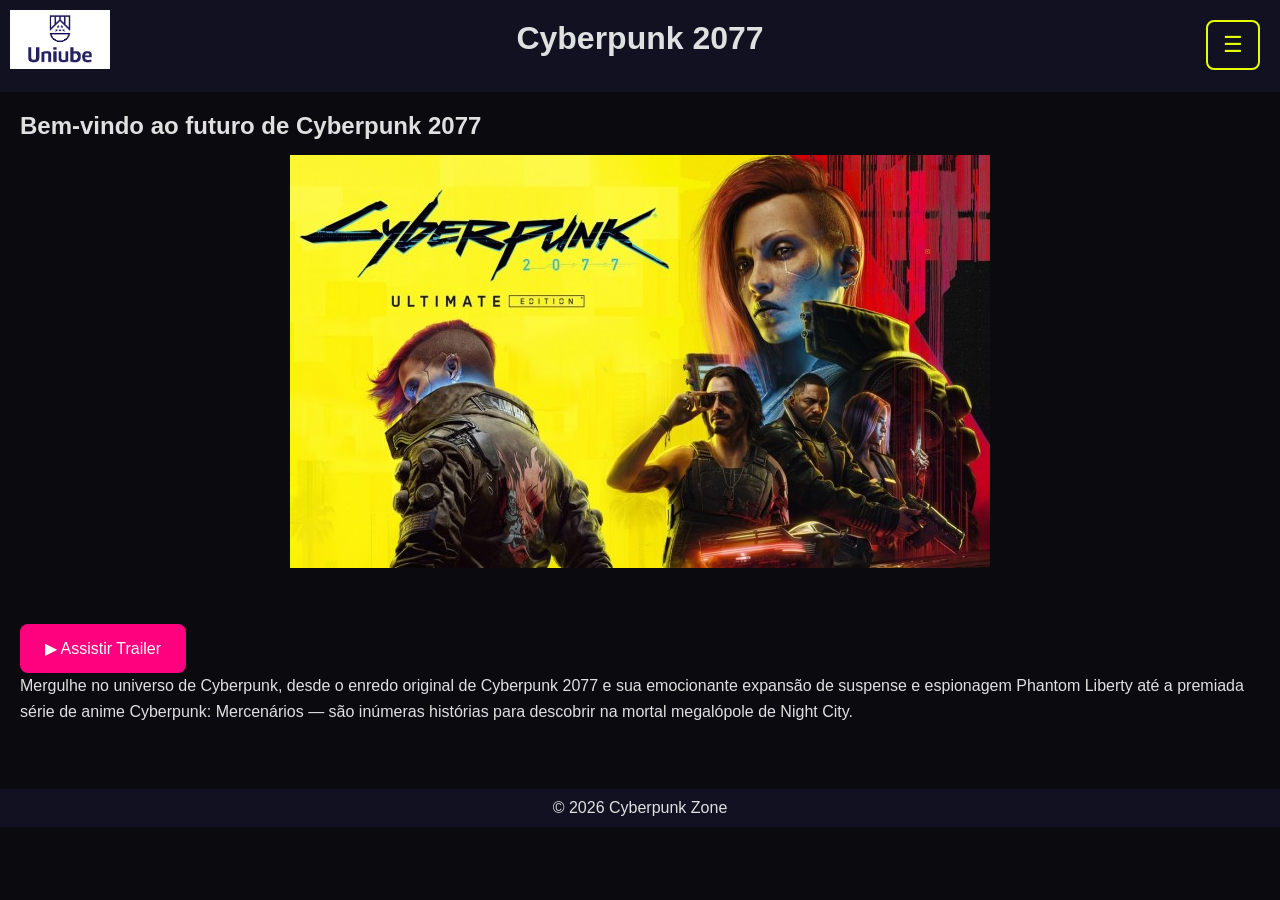
<file: index.html>
<!DOCTYPE html>
<html lang="pt-br">
<head>
<meta charset="UTF-8">
<title>Cyberpunk 2077</title>
<link rel="stylesheet" href="css/style.css">
    
    <!-- Google Analytics -->
<script async src="https://www.googletagmanager.com/gtag/js?id=533234408"></script>

<script>
window.dataLayer = window.dataLayer || [];

function gtag(){
  dataLayer.push(arguments);
}

gtag('js', new Date());

gtag('config', '533234408');
</script>
</head>


<body>
<header>

    <a href="https://uniube.br/" target="_blank" class="logo">
        <img src="imagens/uniube.jpg" alt="Logo da Uniube">
    </a>

    <h1>Cyberpunk 2077</h1>

    <button class="menu-toggle" aria-label="Abrir Menu">
        ☰
    </button>

    <nav class="menu fechado">

        <a href="index.html">Início</a>
        <a href="serie.html">Série</a>
        <a href="historia.html">História</a>
        <a href="personagens.html">Personagens</a>
        <a href="missoes.html">Missões</a>
        <a href="cidade.html">Mapa</a>
        <a href="armas.html">Armas</a>
        <a href="login.html">Login</a>
        <a href="cadastro.html">Cadastro</a>
        <a href="contato.html">Contato</a>

    </nav>
</header>

<main>
<h2>Bem-vindo ao futuro de Cyberpunk 2077</h2>
<img src="imagens\capa.jpg" alt="baner do jogo"><br><br>
<a class="botao" href="https://www.youtube.com/watch?v=O1sKecOsWnk" target="_blank">
      ▶ Assistir Trailer
    </a>

<p>Mergulhe no universo de Cyberpunk, desde o enredo original de Cyberpunk 2077 e sua emocionante expansão de suspense e espionagem Phantom Liberty até a premiada série de anime Cyberpunk: Mercenários — são inúmeras histórias para descobrir na mortal megalópole de Night City.</p>
</main>
<footer>© 2026 Cyberpunk Zone</footer>
<script src="js/script.js"></script>
</body>
</html>
</file>
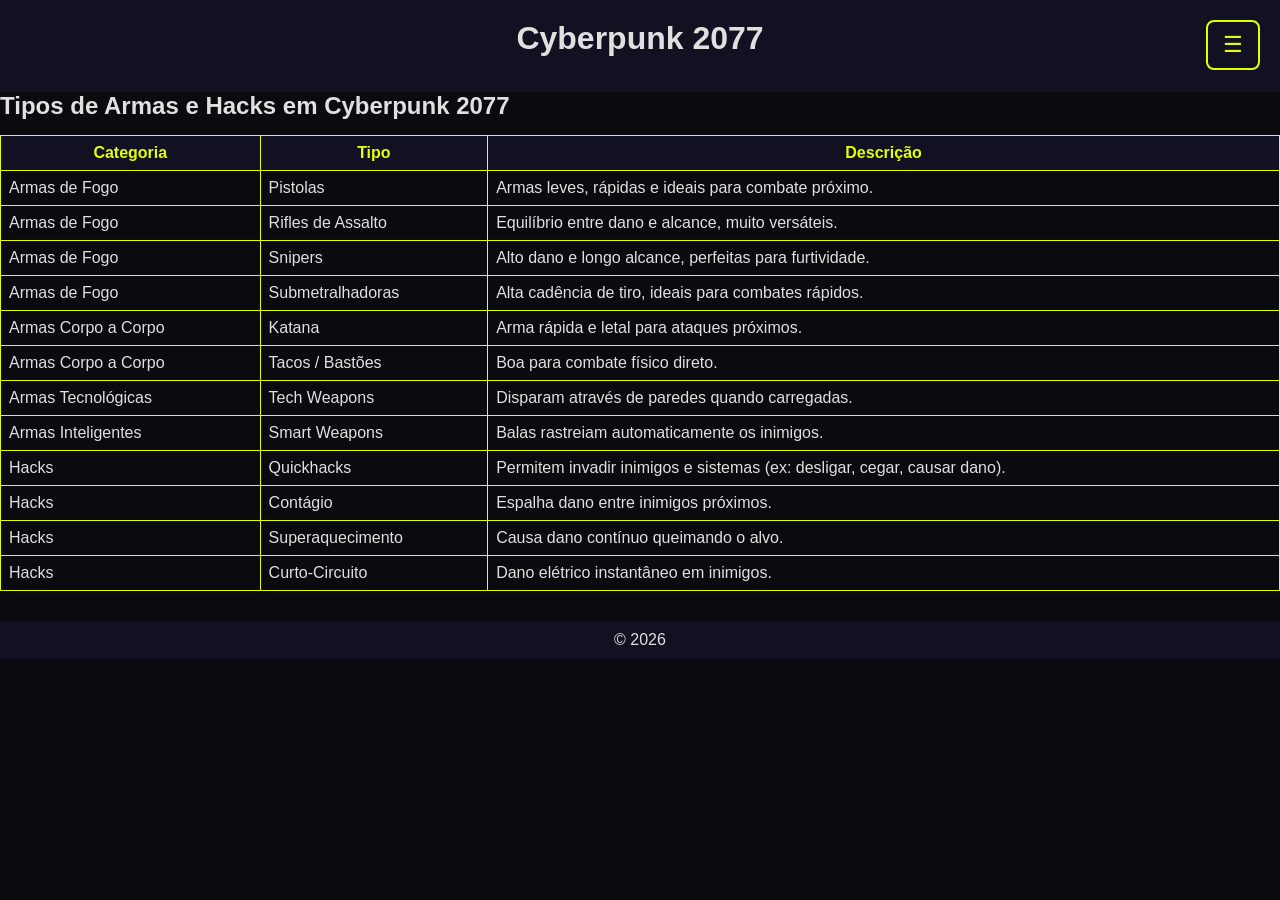
<file: armas.html>
<!DOCTYPE html>
<html lang="pt-br">
<head><meta charset="UTF-8"><title>História</title><link rel="stylesheet" href="css/style.css">
    <!-- Google Analytics -->
<script async src="https://www.googletagmanager.com/gtag/js?id=533234408"></script>

<script>
window.dataLayer = window.dataLayer || [];

function gtag(){
  dataLayer.push(arguments);
}

gtag('js', new Date());

gtag('config', '533234408');
</script>
</head>
<body>
<header>

<h1> Cyberpunk 2077</h1>
<button class="menu-toggle" aria-label="Abrir Menu">
        ☰
    </button>

    <nav class="menu fechado">

        <a href="index.html">Início</a>
        <a href="serie.html">Série</a>
        <a href="historia.html">História</a>
        <a href="personagens.html">Personagens</a>
        <a href="missoes.html">Missões</a>
        <a href="cidade.html">Mapa</a>
        <a href="armas.html">Armas</a>
        <a href="login.html">Login</a>
        <a href="cadastro.html">Cadastro</a>
        <a href="contato.html">Contato</a>

    </nav>
        
</header>
<section class="armas">
    <h2>Tipos de Armas e Hacks em Cyberpunk 2077</h2>

    <table>
        <tr>
            <th>Categoria</th>
            <th>Tipo</th>
            <th>Descrição</th>
        </tr>

        <tr>
            <td>Armas de Fogo</td>
            <td>Pistolas</td>
            <td>Armas leves, rápidas e ideais para combate próximo.</td>
        </tr>

        <tr>
            <td>Armas de Fogo</td>
            <td>Rifles de Assalto</td>
            <td>Equilíbrio entre dano e alcance, muito versáteis.</td>
        </tr>

        <tr>
            <td>Armas de Fogo</td>
            <td>Snipers</td>
            <td>Alto dano e longo alcance, perfeitas para furtividade.</td>
        </tr>

        <tr>
            <td>Armas de Fogo</td>
            <td>Submetralhadoras</td>
            <td>Alta cadência de tiro, ideais para combates rápidos.</td>
        </tr>

        <tr>
            <td>Armas Corpo a Corpo</td>
            <td>Katana</td>
            <td>Arma rápida e letal para ataques próximos.</td>
        </tr>

        <tr>
            <td>Armas Corpo a Corpo</td>
            <td>Tacos / Bastões</td>
            <td>Boa para combate físico direto.</td>
        </tr>

        <tr>
            <td>Armas Tecnológicas</td>
            <td>Tech Weapons</td>
            <td>Disparam através de paredes quando carregadas.</td>
        </tr>

        <tr>
            <td>Armas Inteligentes</td>
            <td>Smart Weapons</td>
            <td>Balas rastreiam automaticamente os inimigos.</td>
        </tr>

        <tr>
            <td>Hacks</td>
            <td>Quickhacks</td>
            <td>Permitem invadir inimigos e sistemas (ex: desligar, cegar, causar dano).</td>
        </tr>

        <tr>
            <td>Hacks</td>
            <td>Contágio</td>
            <td>Espalha dano entre inimigos próximos.</td>
        </tr>

        <tr>
            <td>Hacks</td>
            <td>Superaquecimento</td>
            <td>Causa dano contínuo queimando o alvo.</td>
        </tr>

        <tr>
            <td>Hacks</td>
            <td>Curto-Circuito</td>
            <td>Dano elétrico instantâneo em inimigos.</td>
        </tr>

    </table>
</section>
<footer>© 2026</footer>
<script src="js/script.js"></script>
</body>
</html>
</file>
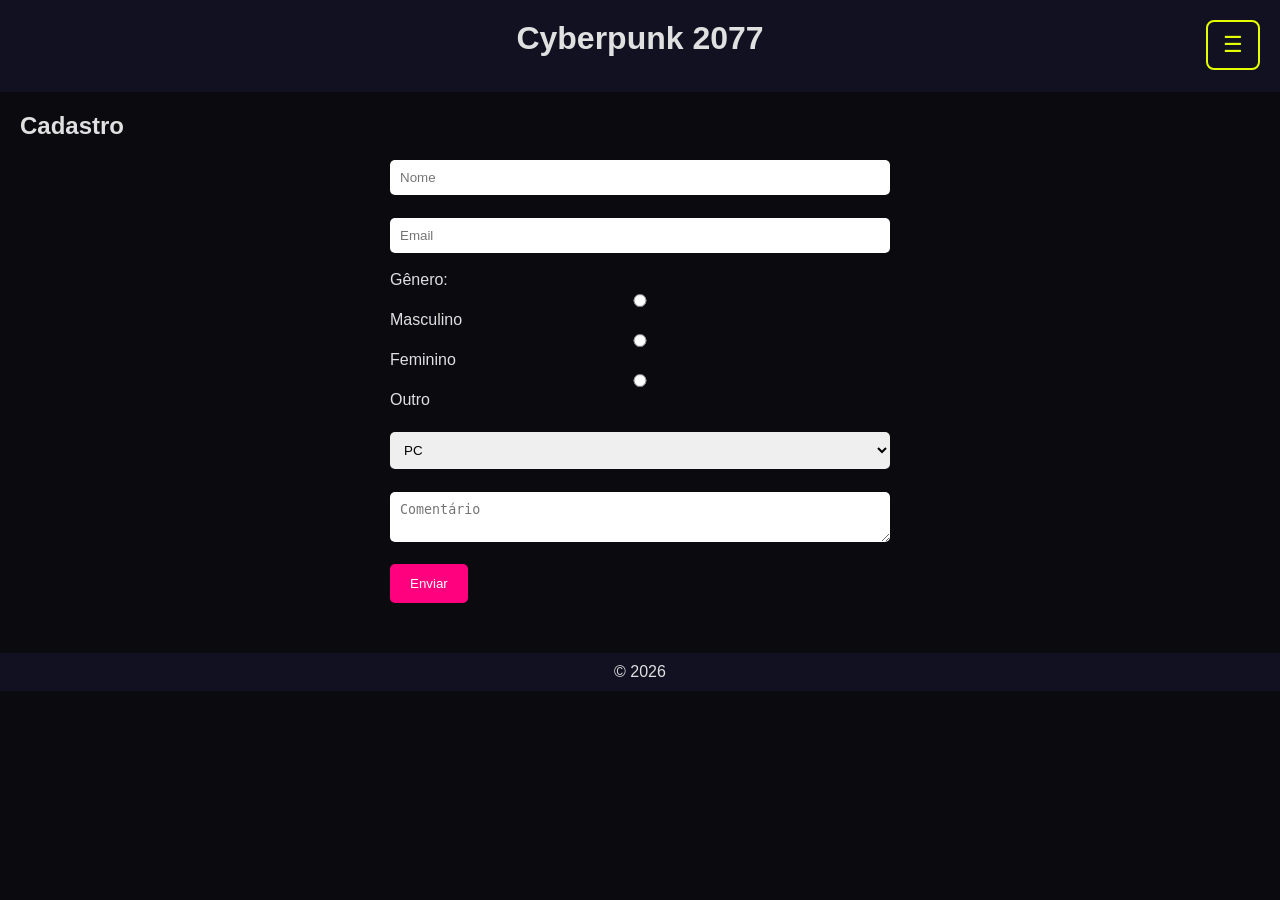
<file: cadastro.html>
<!DOCTYPE html>
<html lang="pt-br">
<head><meta charset="UTF-8"><title>Cadastro</title><link rel="stylesheet" href="css/style.css">
   <!-- Google Analytics -->
 <!-- Google Analytics -->
<script async src="https://www.googletagmanager.com/gtag/js?id=533234408"></script>

<script>
window.dataLayer = window.dataLayer || [];

function gtag(){
  dataLayer.push(arguments);
}

gtag('js', new Date());

gtag('config', '533234408');
</script>
</head>
<body>
<header>
        <h1> Cyberpunk 2077</h1>
<button class="menu-toggle" aria-label="Abrir Menu">
        ☰
    </button>

    <nav class="menu fechado">

        <a href="index.html">Início</a>
        <a href="serie.html">Série</a>
        <a href="historia.html">História</a>
        <a href="personagens.html">Personagens</a>
        <a href="missoes.html">Missões</a>
        <a href="cidade.html">Mapa</a>
        <a href="armas.html">Armas</a>
        <a href="login.html">Login</a>
        <a href="cadastro.html">Cadastro</a>
        <a href="contato.html">Contato</a>

    </nav>
</header>
<main>
<h2>Cadastro</h2>
<form>
    <input type="text" placeholder="Nome" required><br><br>

    <input type="email" placeholder="Email" required><br><br>

    <label>Gênero:</label><br>
    <input type="radio" name="genero" value="masculino"> Masculino
    <input type="radio" name="genero" value="feminino"> Feminino
    <input type="radio" name="genero" value="outro"> Outro<br><br>

    <select>
        <option>PC</option>
        <option>Console</option>
    </select><br><br>

    <textarea placeholder="Comentário"></textarea><br><br>

    <button type="submit">Enviar</button>
</form>
</main>
<footer>© 2026</footer>
<script src="js/script.js"></script>
</body>
</html>
</file>
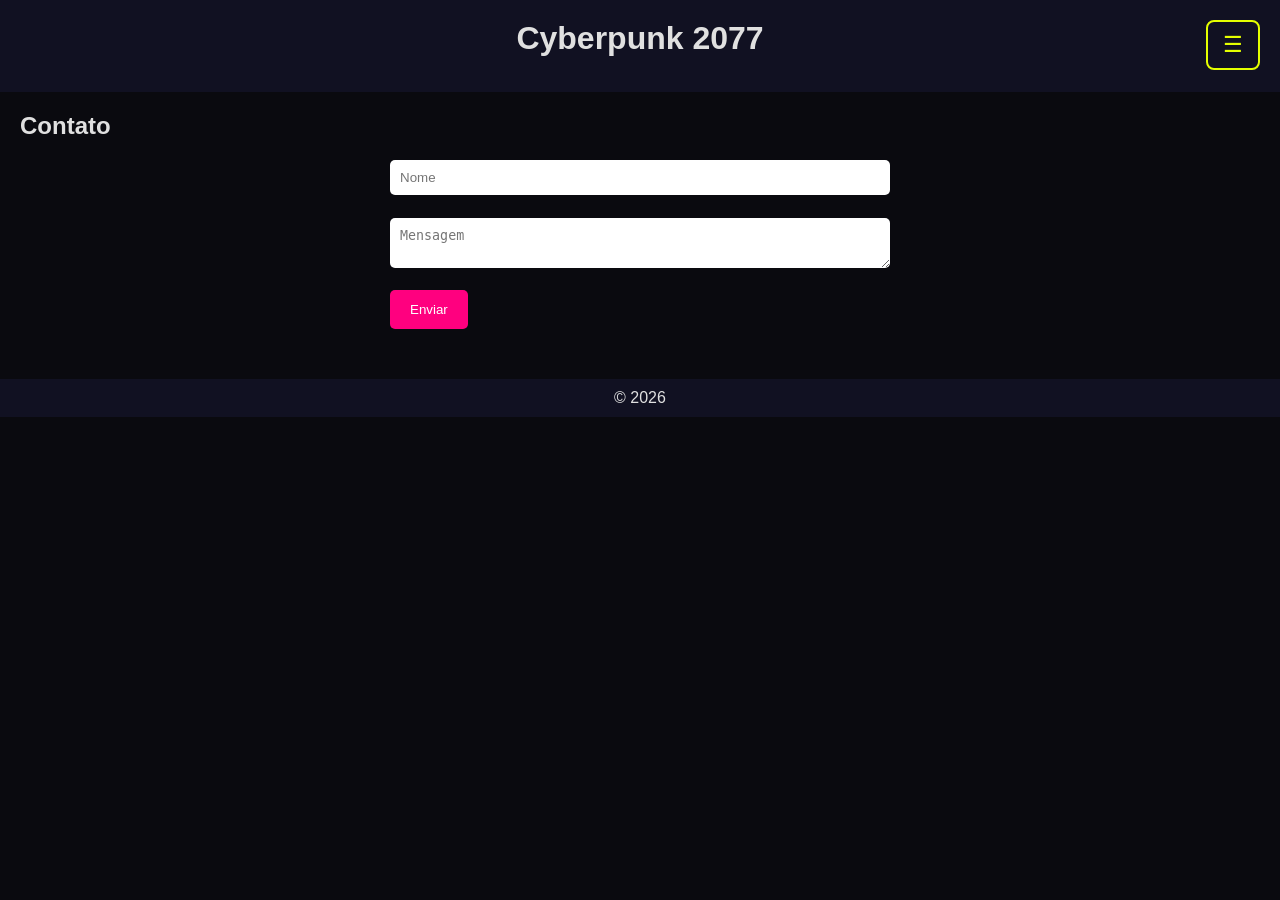
<file: contato.html>
<!DOCTYPE html>
<html lang="pt-br">
<head><meta charset="UTF-8"><title>Contato</title><link rel="stylesheet" href="css/style.css">
   <!-- Google Analytics -->
 <!-- Google Analytics -->
<script async src="https://www.googletagmanager.com/gtag/js?id=533234408"></script>

<script>
window.dataLayer = window.dataLayer || [];

function gtag(){
  dataLayer.push(arguments);
}

gtag('js', new Date());

gtag('config', '533234408');
</script>
</head>
<body>
<header>
        <h1> Cyberpunk 2077</h1>
<button class="menu-toggle" aria-label="Abrir Menu">
        ☰
    </button>

    <nav class="menu fechado">

        <a href="index.html">Início</a>
        <a href="serie.html">Série</a>
        <a href="historia.html">História</a>
        <a href="personagens.html">Personagens</a>
        <a href="missoes.html">Missões</a>
        <a href="cidade.html">Mapa</a>
        <a href="armas.html">Armas</a>
        <a href="login.html">Login</a>
        <a href="cadastro.html">Cadastro</a>
        <a href="contato.html">Contato</a>

    </nav>        
</header>
<main>
<h2>Contato</h2>
<form>
<input type="text" placeholder="Nome"><br><br>
<textarea placeholder="Mensagem"></textarea><br><br>
<button>Enviar</button>
</form>
</main>
<footer>© 2026</footer>
<script src="js/script.js"></script>
</body>
</html>
</file>
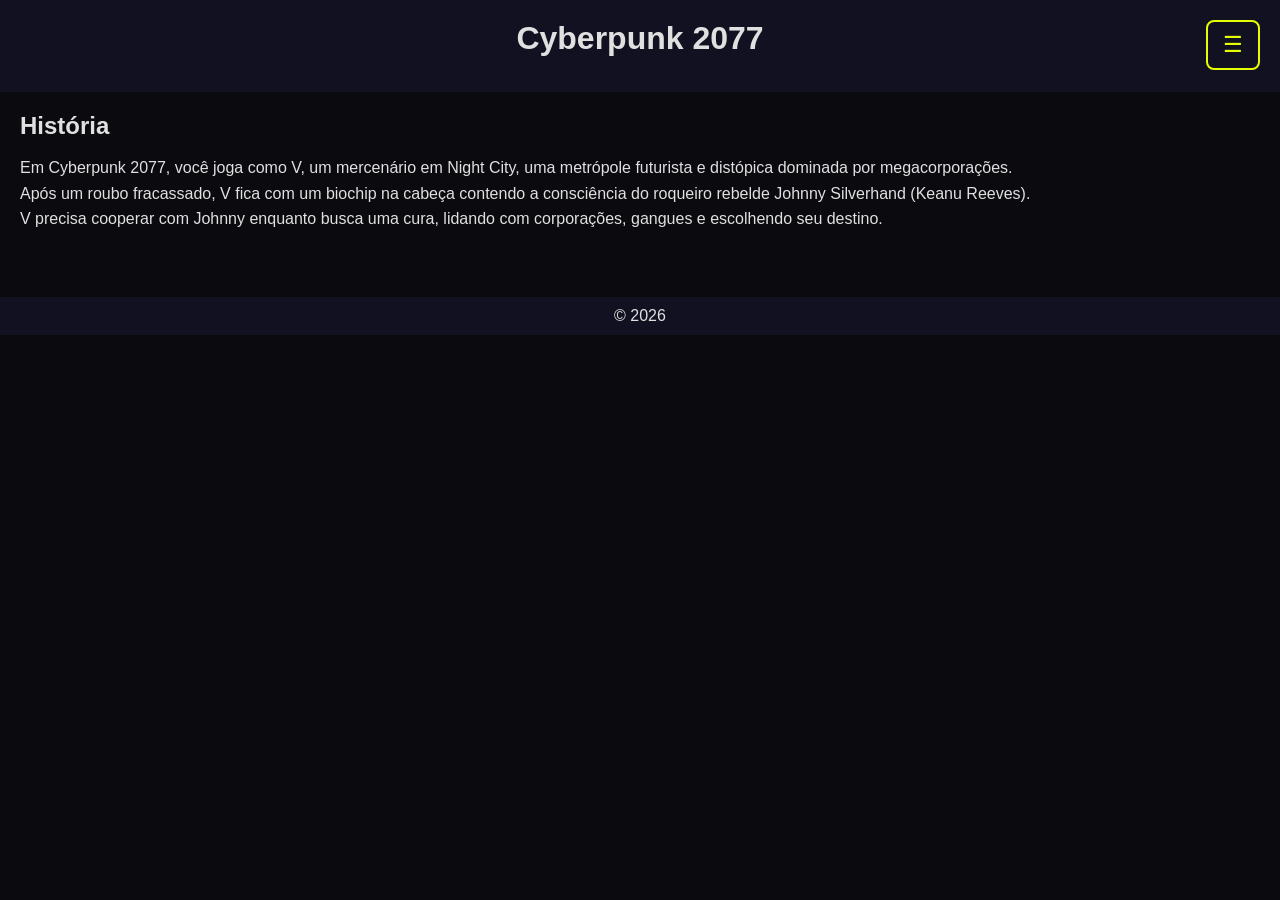
<file: historia.html>
<!DOCTYPE html>
<html lang="pt-br">
<head><meta charset="UTF-8"><title>História</title><link rel="stylesheet" href="css/style.css">
   <!-- Google Analytics -->
 <!-- Google Analytics -->
<script async src="https://www.googletagmanager.com/gtag/js?id=533234408"></script>

<script>
window.dataLayer = window.dataLayer || [];

function gtag(){
  dataLayer.push(arguments);
}

gtag('js', new Date());

gtag('config', '533234408');
</script>
</head>
<body>
<header>

<h1> Cyberpunk 2077</h1>
<button class="menu-toggle" aria-label="Abrir Menu">
        ☰
    </button>

    <nav class="menu fechado">

        <a href="index.html">Início</a>
        <a href="serie.html">Série</a>
        <a href="historia.html">História</a>
        <a href="personagens.html">Personagens</a>
        <a href="missoes.html">Missões</a>
        <a href="cidade.html">Mapa</a>
        <a href="armas.html">Armas</a>
        <a href="login.html">Login</a>
        <a href="cadastro.html">Cadastro</a>
        <a href="contato.html">Contato</a>

    </nav>
</header>
<main>
<h2>História</h2>
<p>Em Cyberpunk 2077, você joga como V, um mercenário em Night City, uma metrópole futurista e distópica dominada por megacorporações. <br> Após um roubo fracassado, V fica com um biochip na cabeça contendo a consciência do roqueiro rebelde Johnny Silverhand (Keanu Reeves). <br> V precisa cooperar com Johnny enquanto busca uma cura, lidando com corporações, gangues e escolhendo seu destino.</p>
</main>
<footer>© 2026</footer>
<script src="js/script.js"></script>
</body>
</html>
</file>
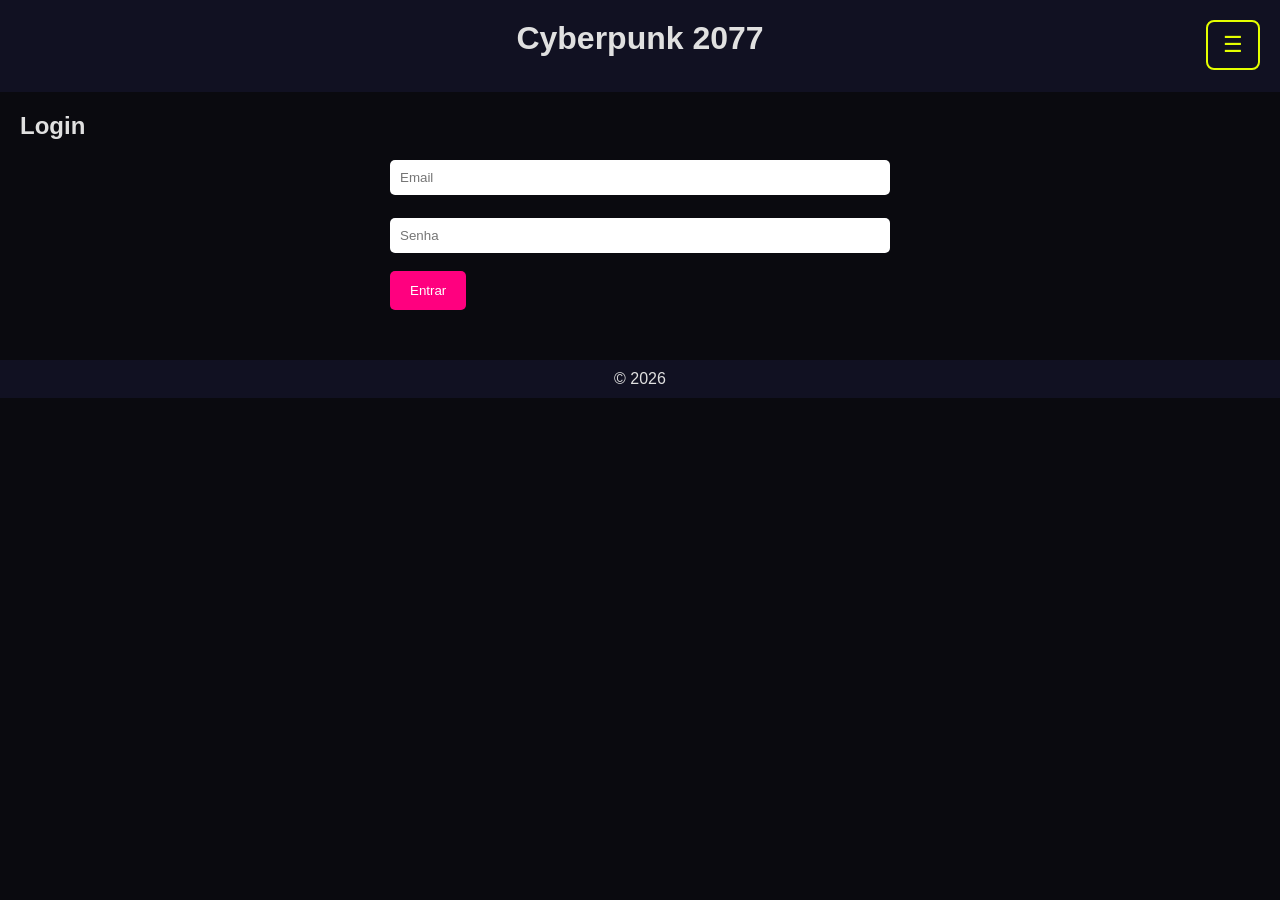
<file: login.html>
<!-- ===================== login.html ===================== -->
<!DOCTYPE html>
<html lang="pt-br">
<head><meta charset="UTF-8"><title>Login</title><link rel="stylesheet" href="css/style.css">
 <!-- Google Analytics -->
<script async src="https://www.googletagmanager.com/gtag/js?id=533234408"></script>

<script>
window.dataLayer = window.dataLayer || [];

function gtag(){
  dataLayer.push(arguments);
}

gtag('js', new Date());

gtag('config', '533234408');
</script>
</head>
<body>
<header>  
      <h1> Cyberpunk 2077</h1>
<button class="menu-toggle" aria-label="Abrir Menu">
        ☰
    </button>

    <nav class="menu fechado">

        <a href="index.html">Início</a>
        <a href="serie.html">Série</a>
        <a href="historia.html">História</a>
        <a href="personagens.html">Personagens</a>
        <a href="missoes.html">Missões</a>
        <a href="cidade.html">Mapa</a>
        <a href="armas.html">Armas</a>
        <a href="login.html">Login</a>
        <a href="cadastro.html">Cadastro</a>
        <a href="contato.html">Contato</a>

    </nav>
</header>
<main>
<h2>Login</h2>
<form>
<input type="email" placeholder="Email"><br><br>
<input type="password" placeholder="Senha"><br><br>
<button>Entrar</button>
</form>
</main>
<footer>© 2026</footer>
<script src="js/script.js"></script>
</body>
</html>
</file>
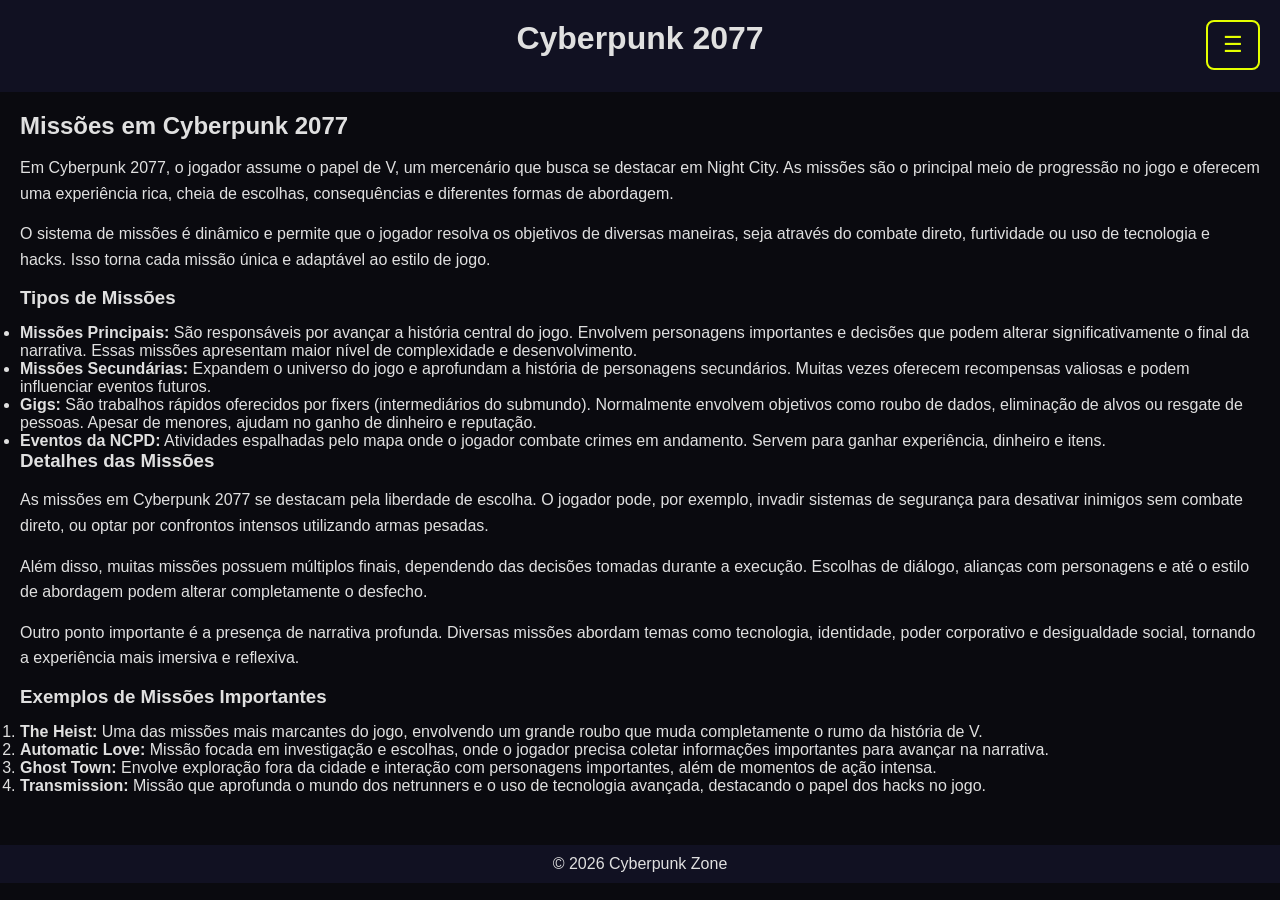
<file: missoes.html>
<!DOCTYPE html>
<html lang="pt-br">
<head>
<meta charset="UTF-8">
<title>Missões - Cyberpunk 2077</title>
<link rel="stylesheet" href="css/style.css">
     <!-- Google Analytics -->
<script async src="https://www.googletagmanager.com/gtag/js?id=533234408"></script>

<script>
window.dataLayer = window.dataLayer || [];

function gtag(){
  dataLayer.push(arguments);
}

gtag('js', new Date());

gtag('config', '533234408');
</script>
</head>

<body>

<header>
    <h1>Cyberpunk 2077</h1>

  <button class="menu-toggle" aria-label="Abrir Menu">
        ☰
    </button>

    <nav class="menu fechado">

        <a href="index.html">Início</a>
        <a href="serie.html">Série</a>
        <a href="historia.html">História</a>
        <a href="personagens.html">Personagens</a>
        <a href="missoes.html">Missões</a>
        <a href="cidade.html">Mapa</a>
        <a href="armas.html">Armas</a>
        <a href="login.html">Login</a>
        <a href="cadastro.html">Cadastro</a>
        <a href="contato.html">Contato</a>

    </nav>
</header>

<main>

    <h2>Missões em Cyberpunk 2077</h2>

    <p>
        Em Cyberpunk 2077, o jogador assume o papel de V, um mercenário que busca 
        se destacar em Night City. As missões são o principal meio de progressão 
        no jogo e oferecem uma experiência rica, cheia de escolhas, consequências 
        e diferentes formas de abordagem.
    </p>

    <p>
        O sistema de missões é dinâmico e permite que o jogador resolva os objetivos 
        de diversas maneiras, seja através do combate direto, furtividade ou uso de 
        tecnologia e hacks. Isso torna cada missão única e adaptável ao estilo de jogo.
    </p>

    <h3>Tipos de Missões</h3>

    <ul>
        <li>
            <strong>Missões Principais:</strong>  
            São responsáveis por avançar a história central do jogo. Envolvem personagens 
            importantes e decisões que podem alterar significativamente o final da narrativa. 
            Essas missões apresentam maior nível de complexidade e desenvolvimento.
        </li>

        <li>
            <strong>Missões Secundárias:</strong>  
            Expandem o universo do jogo e aprofundam a história de personagens secundários. 
            Muitas vezes oferecem recompensas valiosas e podem influenciar eventos futuros.
        </li>

        <li>
            <strong>Gigs:</strong>  
            São trabalhos rápidos oferecidos por fixers (intermediários do submundo). 
            Normalmente envolvem objetivos como roubo de dados, eliminação de alvos ou resgate 
            de pessoas. Apesar de menores, ajudam no ganho de dinheiro e reputação.
        </li>

        <li>
            <strong>Eventos da NCPD:</strong>  
            Atividades espalhadas pelo mapa onde o jogador combate crimes em andamento. 
            Servem para ganhar experiência, dinheiro e itens.
        </li>
    </ul>

    <h3>Detalhes das Missões</h3>

    <p>
        As missões em Cyberpunk 2077 se destacam pela liberdade de escolha. O jogador pode, 
        por exemplo, invadir sistemas de segurança para desativar inimigos sem combate direto, 
        ou optar por confrontos intensos utilizando armas pesadas.
    </p>

    <p>
        Além disso, muitas missões possuem múltiplos finais, dependendo das decisões tomadas 
        durante a execução. Escolhas de diálogo, alianças com personagens e até o estilo de 
        abordagem podem alterar completamente o desfecho.
    </p>

    <p>
        Outro ponto importante é a presença de narrativa profunda. Diversas missões abordam 
        temas como tecnologia, identidade, poder corporativo e desigualdade social, tornando 
        a experiência mais imersiva e reflexiva.
    </p>

    <h3>Exemplos de Missões Importantes</h3>

    <ol>
        <li>
            <strong>The Heist:</strong>  
            Uma das missões mais marcantes do jogo, envolvendo um grande roubo que muda 
            completamente o rumo da história de V.
        </li>

        <li>
            <strong>Automatic Love:</strong>  
            Missão focada em investigação e escolhas, onde o jogador precisa coletar 
            informações importantes para avançar na narrativa.
        </li>

        <li>
            <strong>Ghost Town:</strong>  
            Envolve exploração fora da cidade e interação com personagens importantes, 
            além de momentos de ação intensa.
        </li>

        <li>
            <strong>Transmission:</strong>  
            Missão que aprofunda o mundo dos netrunners e o uso de tecnologia avançada, 
            destacando o papel dos hacks no jogo.
        </li>
    </ol>

</main>

<footer>
    © 2026 Cyberpunk Zone
</footer>
<script src="js/script.js"></script>
</body>
</html>
</file>
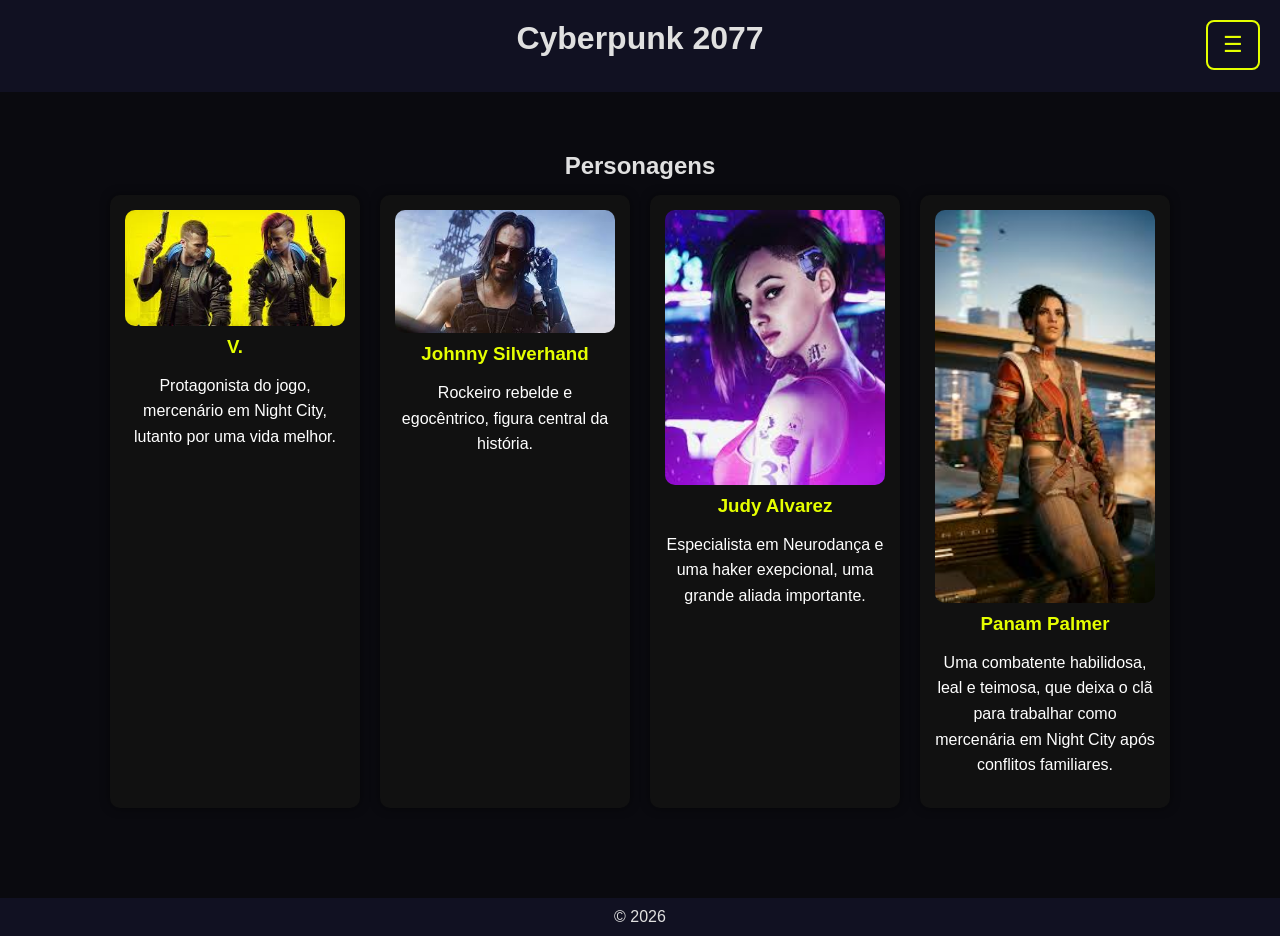
<file: personagens.html>
<!DOCTYPE html>
<html lang="pt-br">
<head><meta charset="UTF-8"><title>Personagens</title><link rel="stylesheet" href="css/style.css">
 <!-- Google Analytics -->
<script async src="https://www.googletagmanager.com/gtag/js?id=533234408"></script>

<script>
window.dataLayer = window.dataLayer || [];

function gtag(){
  dataLayer.push(arguments);
}

gtag('js', new Date());

gtag('config', '533234408');
</script>
</head>
<body>
<header>
        
<h1> Cyberpunk 2077</h1>
<button class="menu-toggle" aria-label="Abrir Menu">
        ☰
    </button>

    <nav class="menu fechado">

        <a href="index.html">Início</a>
        <a href="serie.html">Série</a>
        <a href="historia.html">História</a>
        <a href="personagens.html">Personagens</a>
        <a href="missoes.html">Missões</a>
        <a href="cidade.html">Mapa</a>
        <a href="armas.html">Armas</a>
        <a href="login.html">Login</a>
        <a href="cadastro.html">Cadastro</a>
        <a href="contato.html">Contato</a>

    </nav>

</header>
<main>
<section class="personagens">
  <h2>Personagens</h2>

  <div class="lista-personagens">
    
    <div class="card">
      <img src="imagens/v.jpg" alt="V">
      <h3>V.</h3>
      <p>Protagonista do jogo, mercenário em Night City, lutanto por uma vida melhor.</p>
    </div>
    

    <div class="card">
      <img src="imagens/johnny.jpg" alt="Johnny Silverhand">
      <h3>Johnny Silverhand</h3>
      <p>Rockeiro rebelde e egocêntrico, figura central da história.</p>
    </div>

    <div class="card">
      <img src="imagens/judy.jpg" alt="Judy Alvarez">
      <h3>Judy Alvarez</h3>
      <p>Especialista em Neurodança e uma haker exepcional, uma grande aliada importante.</p>
    </div>

     <div class="card">
      <img src="imagens/panam.jpg" alt="Panam Palmer">
      <h3>Panam Palmer</h3>
      <p>Uma combatente habilidosa, leal e teimosa, que deixa o clã para trabalhar como mercenária em Night City após conflitos familiares.</p>
    </div>

  </div>
</section>

</main>
<footer>© 2026</footer>
<script src="js/script.js"></script>
</body>
</html>
</file>
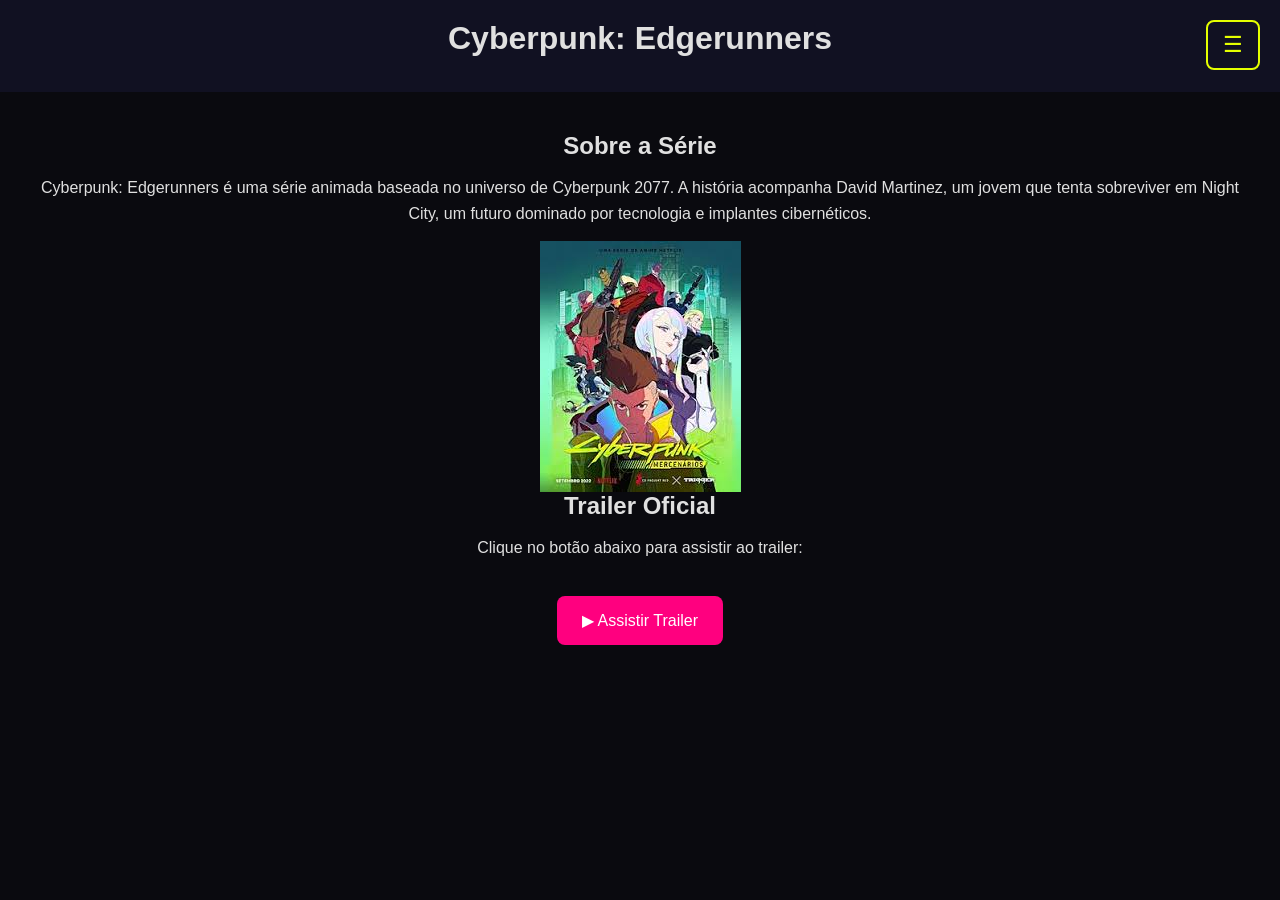
<file: serie.html>
<!DOCTYPE html>
<html lang="pt-br">
<head>
  <meta charset="UTF-8">
  <title>Cyberpunk: Edgerunners</title>
  <link rel="stylesheet" href="css/style.css">
   <!-- Google Analytics -->
<script async src="https://www.googletagmanager.com/gtag/js?id=533234408"></script>

<script>
window.dataLayer = window.dataLayer || [];

function gtag(){
  dataLayer.push(arguments);
}

gtag('js', new Date());

gtag('config', '533234408');
</script>
</head>
<body>

  <header>
    <h1>Cyberpunk: Edgerunners</h1>
    <button class="menu-toggle" aria-label="Abrir Menu">
        ☰
    </button>

    <nav class="menu fechado">

        <a href="index.html">Início</a>
        <a href="serie.html">Série</a>
        <a href="historia.html">História</a>
        <a href="personagens.html">Personagens</a>
        <a href="missoes.html">Missões</a>
        <a href="cidade.html">Mapa</a>
        <a href="armas.html">Armas</a>
        <a href="login.html">Login</a>
        <a href="cadastro.html">Cadastro</a>
        <a href="contato.html">Contato</a>

    </nav>
  </header>

  <section class="conteudo">
    <h2>Sobre a Série</h2>
    <p>
      Cyberpunk: Edgerunners é uma série animada baseada no universo de Cyberpunk 2077.
      A história acompanha David Martinez, um jovem que tenta sobreviver em Night City,
      um futuro dominado por tecnologia e implantes cibernéticos.
    </p>

    <img src="imagens/serie.jpg" alt="Cyberpunk Edgerunners">

    <h2>Trailer Oficial</h2>
    <p>Clique no botão abaixo para assistir ao trailer:</p>

    <a class="botao" href="https://www.youtube.com/watch?v=JtqIas3bYhg" target="_blank">
      ▶ Assistir Trailer
    </a>
  </section>
<script src="js/script.js"></script>
</body>
</html>
</file>
<file: css/style.css>
/* VARIÁVEIS CSS */

:root{
    --cor-fundo: #0a0a0f;
    --cor-header: #111122;
    --cor-destaque: #e5ff00;
    --cor-texto: #e0e0e0;
    --cor-card: #111;
    --cor-botao: #ff007f;
    --cor-botao-hover: #ff4da6;
    --fonte-principal: Arial, sans-serif;
}

/* CONFIGURAÇÕES GERAIS */

*{
    margin:0;
    padding:0;
    box-sizing:border-box;
}

body{
    font-family: var(--fonte-principal);
    background: var(--cor-fundo);
    color: var(--cor-texto);
}

/* HEADER */

header{
    background: var(--cor-header);
    text-align:center;
    padding:20px;
    position:relative;
}

.logo{
    position:absolute;
    top:10px;
    left:10px;
}

.logo img{
    width:100px;
}

/* MENU */

nav{
    margin-top:15px;
}

nav a{
    color: var(--cor-destaque);
    text-decoration:none;
    margin:10px;
    font-weight:bold;
    transition:0.3s;
}

nav a:hover{
    color:#ff0000;
}

/* BOTÃO HAMBURGER */

.menu-toggle{
    position: absolute;
    top: 20px;
    right: 20px;

    background: none;
    border: 2px solid var(--cor-destaque);
    color: var(--cor-destaque);

    padding: 10px 15px;
    border-radius: 8px;
    cursor: pointer;

    font-size: 22px;
    transition: 0.3s;
}

.menu-toggle:hover{
    background:var(--cor-destaque);
    color:black;
}

.menu{
    display:flex;
    justify-content:center;
    flex-wrap:wrap;
    gap:10px;
    max-height:500px;
    overflow:hidden;
    transition:max-height 0.4s ease;
}

.menu.fechado{
    max-height:0;
}

/* MAIN */

main{
    padding:20px;
}

h1,h2,h3{
    margin-bottom:15px;
}

p{
    line-height:1.6;
    margin-bottom:15px;
}

/* IMAGENS */

img{
    display:block;
    margin:0 auto;
    max-width:100%;
}

/* BOTÃO */

.botao{
    display:inline-block;
    background-color:var(--cor-botao);
    color:white;
    padding:15px 25px;
    text-decoration:none;
    border-radius:8px;
    margin-top:20px;
    transition:0.3s;
    animation: brilho 2s infinite;
}

.botao:hover{
    background-color:var(--cor-botao-hover);
}

/* ANIMAÇÃO CSS3 */

@keyframes brilho{

    0%{
        transform:scale(1);
    }

    50%{
        transform:scale(1.05);
    }

    100%{
        transform:scale(1);
    }
}

/* PERSONAGENS */

.personagens{
    padding:40px;
    text-align:center;
}

.lista-personagens{
    display:flex;
    justify-content:center;
    gap:20px;
    flex-wrap:wrap;
}

.card{
    background-color:var(--cor-card);
    border-radius:10px;
    width:250px;
    padding:15px;
    color:white;
    box-shadow:0 0 10px rgba(0,0,0,0.5);
}

.card img{
    width:100%;
    border-radius:10px;
}

.card h3{
    color:var(--cor-destaque);
    margin-top:10px;
}

/* MAPA */

.mapa ol{
    padding-left:20px;
}

.mapa li{
    margin-bottom:30px;
}

.mapa img{
    width:60%;
    border-radius:10px;
    border:2px solid var(--cor-destaque);
}

/* TABELAS */

table{
    width:100%;
}

table,
th,
td{
    border:1px solid var(--cor-destaque);
    border-collapse:collapse;
    padding:8px;
}

.armas th{
    background-color:var(--cor-header);
    color:var(--cor-destaque);
}

.armas td{
    background-color:var(--cor-fundo);
}

/* CONTEÚDO SÉRIE */

.conteudo{
    padding:40px;
    text-align:center;
}

/*FORMULÁRIOS*/

form{
    max-width:500px;
    margin:auto;
}

input,
textarea,
select{
    width:100%;
    padding:10px;
    margin-top:5px;
    border:none;
    border-radius:5px;
}

button{
    background:var(--cor-botao);
    color:white;
    border:none;
    padding:12px 20px;
    border-radius:5px;
    cursor:pointer;
}

button:hover{
    background:var(--cor-botao-hover);
}

/* FOOTER */

footer{
    background:var(--cor-header);
    text-align:center;
    padding:10px;
    margin-top:30px;
}

/* RESPONSIVIDADE */

@media (max-width:768px){

    .logo img{
        width:70px;
    }

    .menu-toggle{
        display:block;
        margin:auto;
    }

    nav{
        display:none;
        flex-direction:column;
        gap:10px;
        margin-top:15px;
    }

    nav.ativo{
        display:flex;
    }

    nav a{
        margin:5px 0;
    }

    .lista-personagens{
        flex-direction:column;
        align-items:center;
    }

    .card{
        width:90%;
    }

    .mapa img{
        width:100%;
    }

    table{
        font-size:12px;
    }

    .conteudo{
        padding:20px;
    }

    .botao{
        padding:12px 20px;
        font-size:14px;
    }

    .menu{
    flex-direction:column;
    align-items:center;
}
}
</file>
